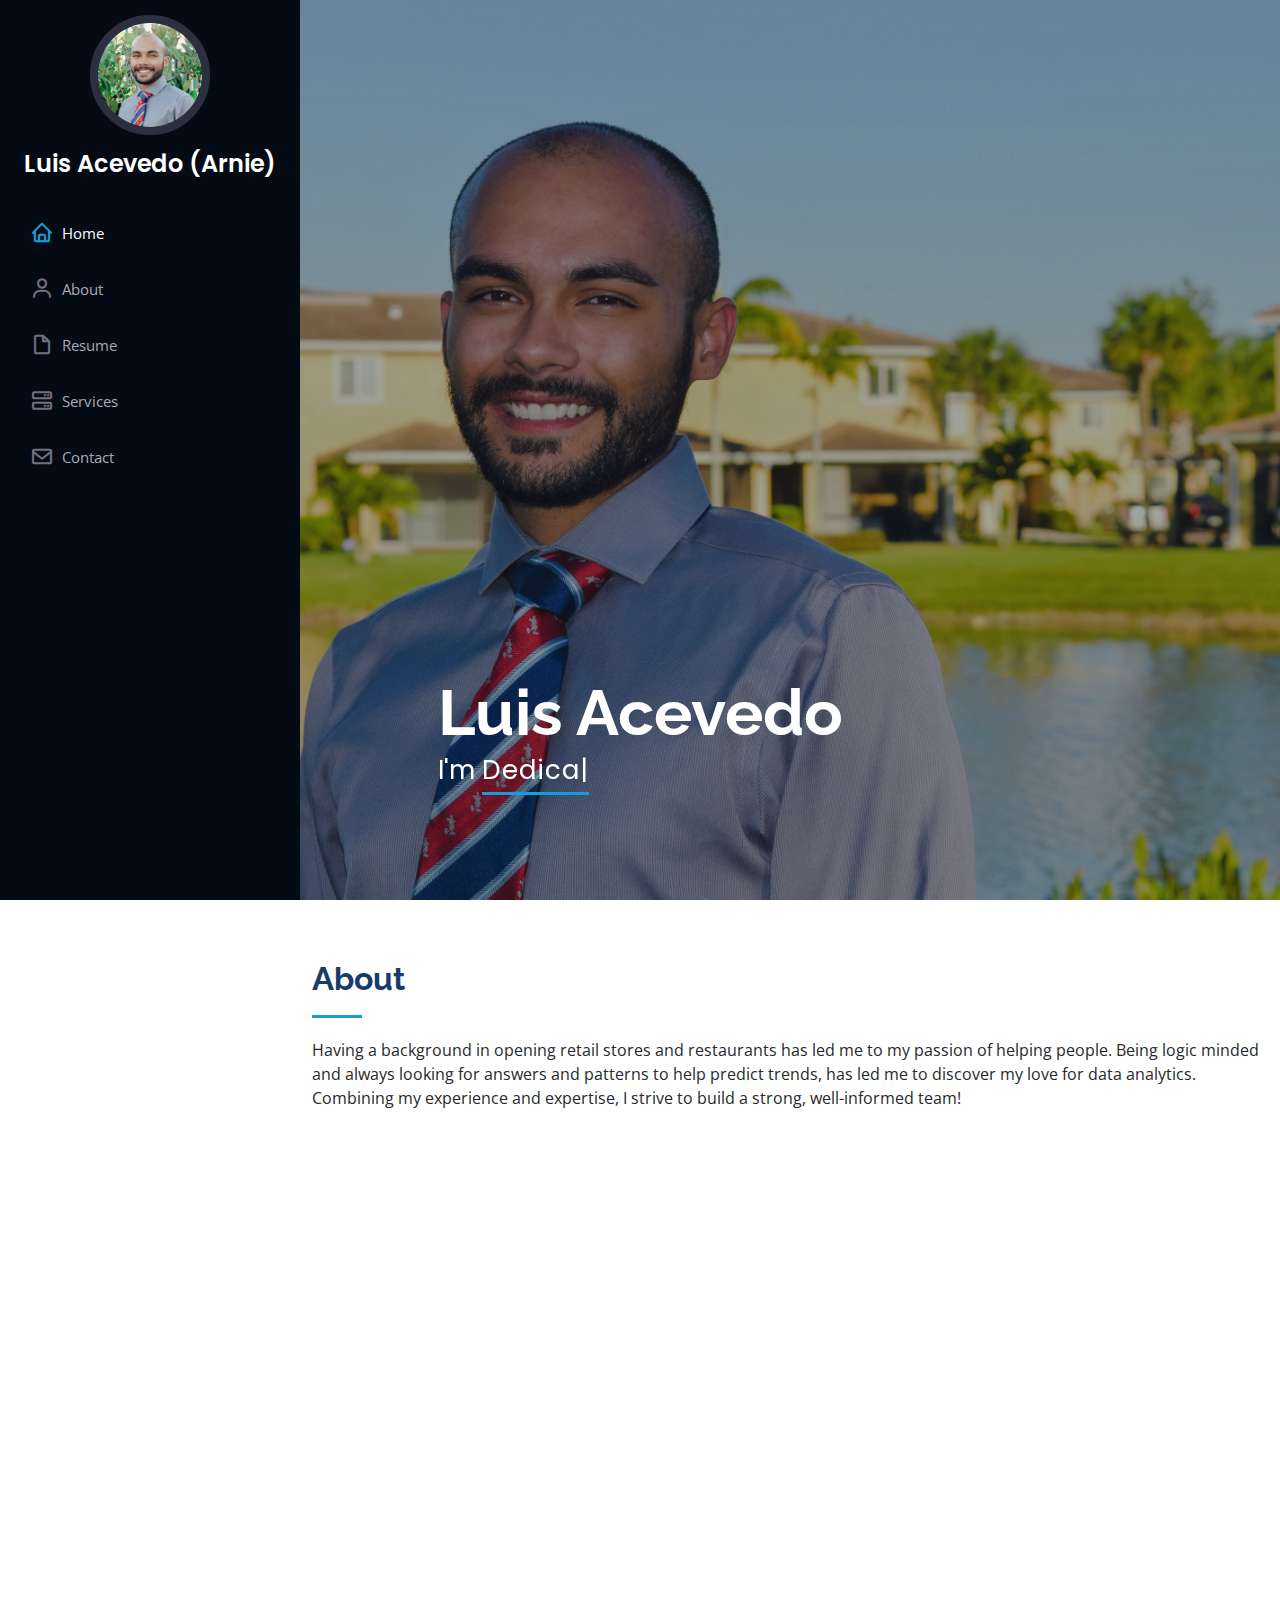
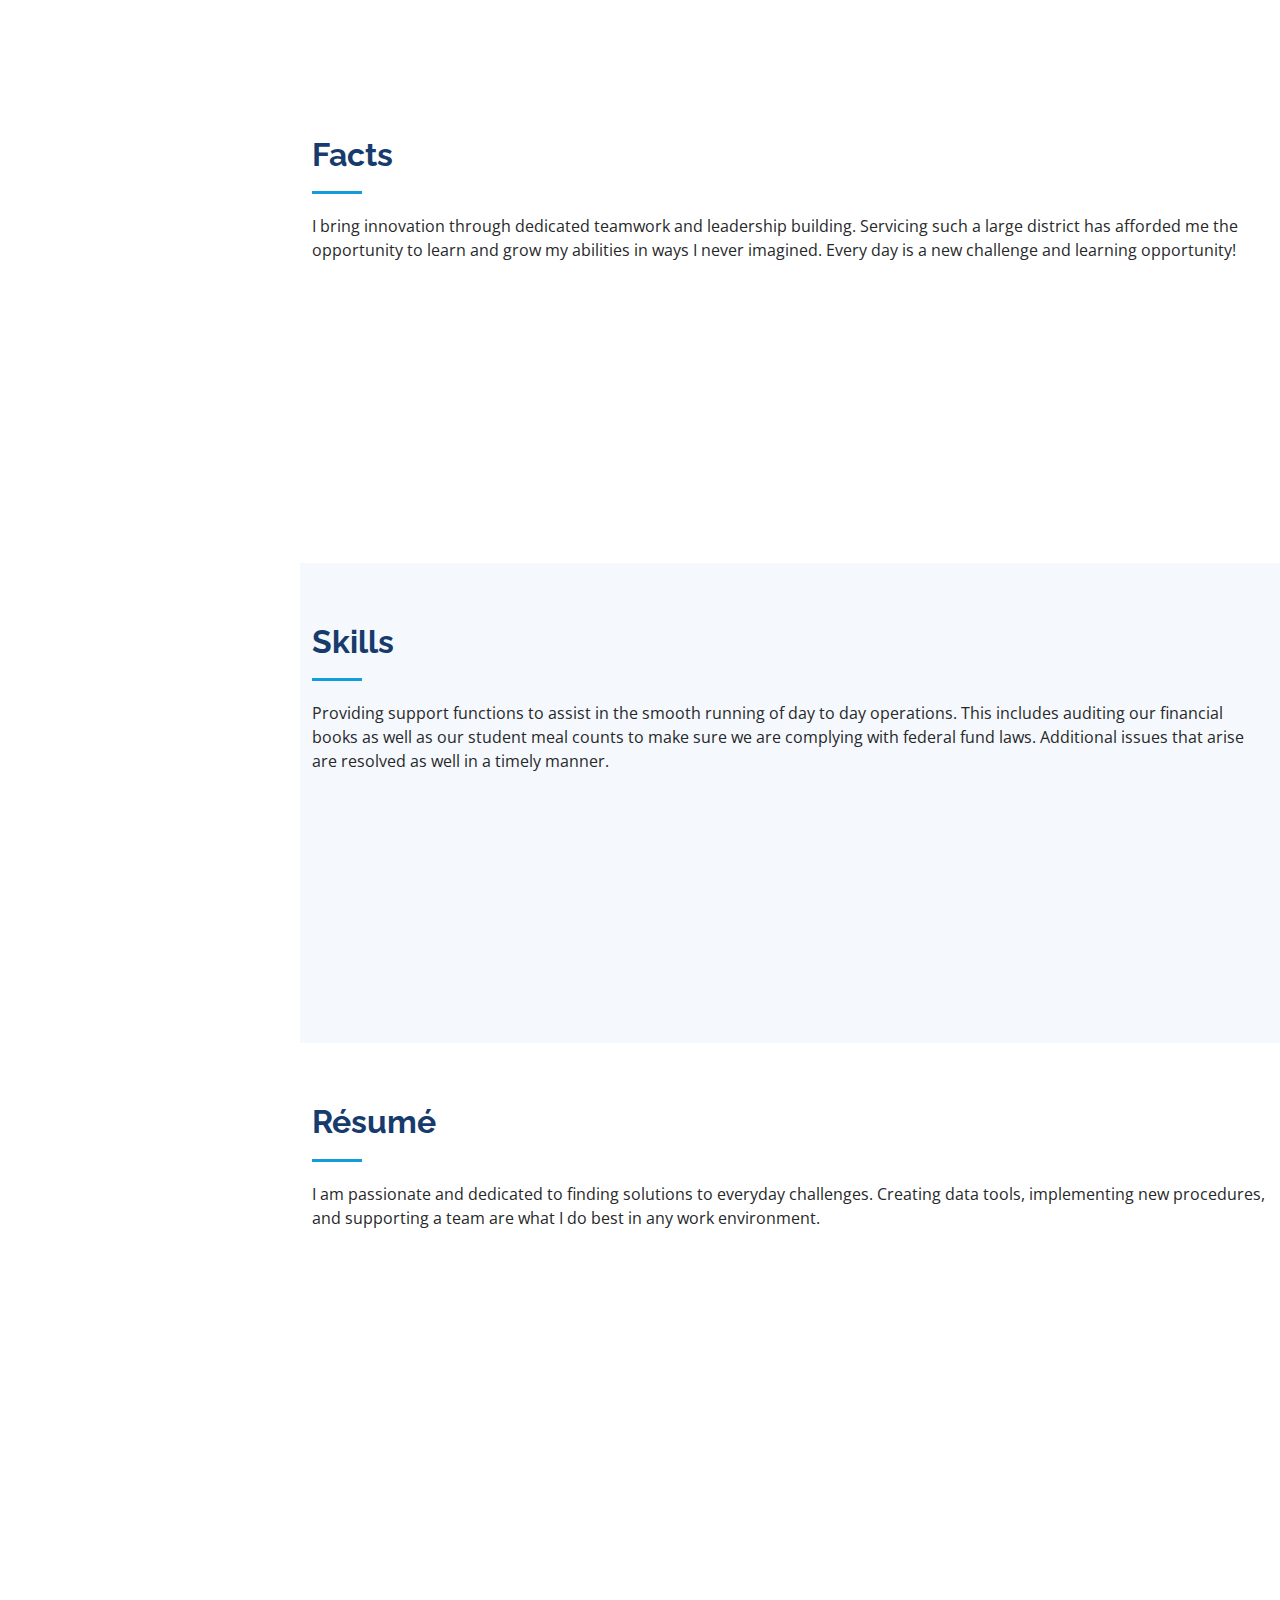
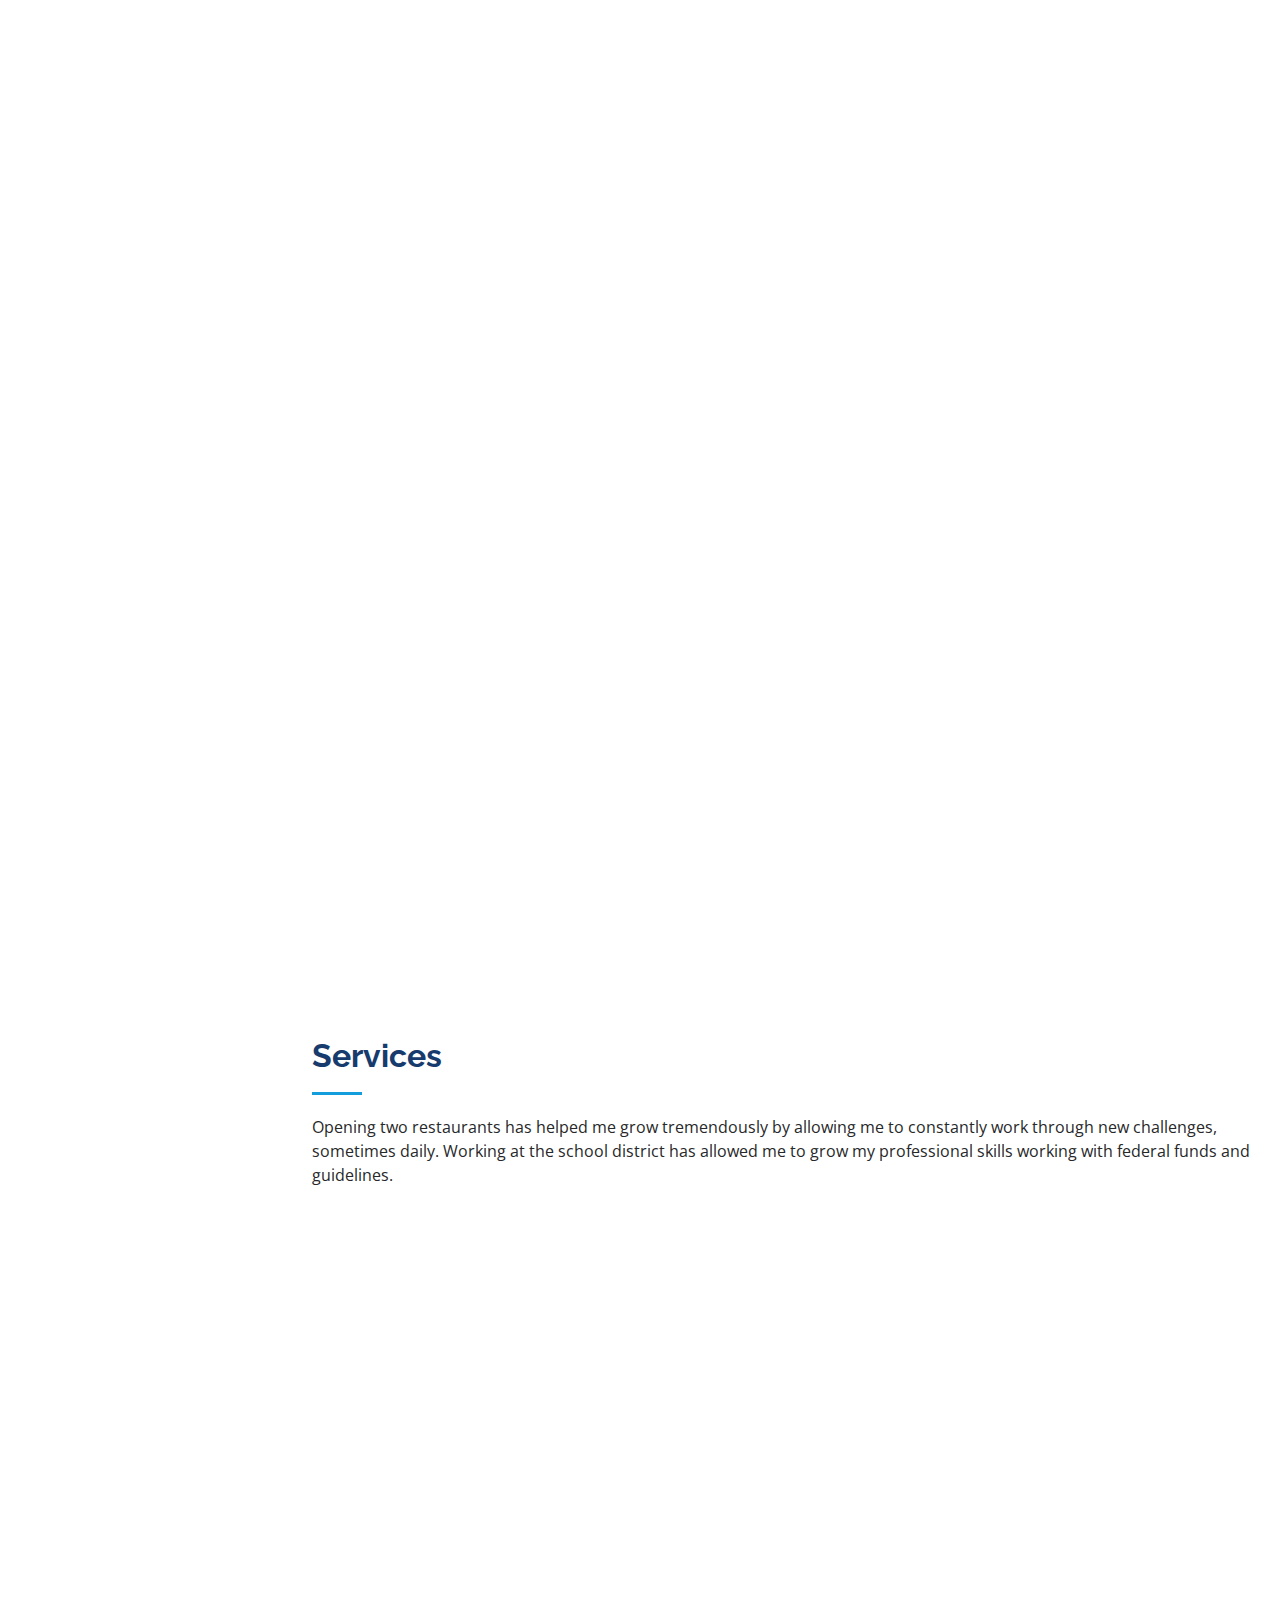
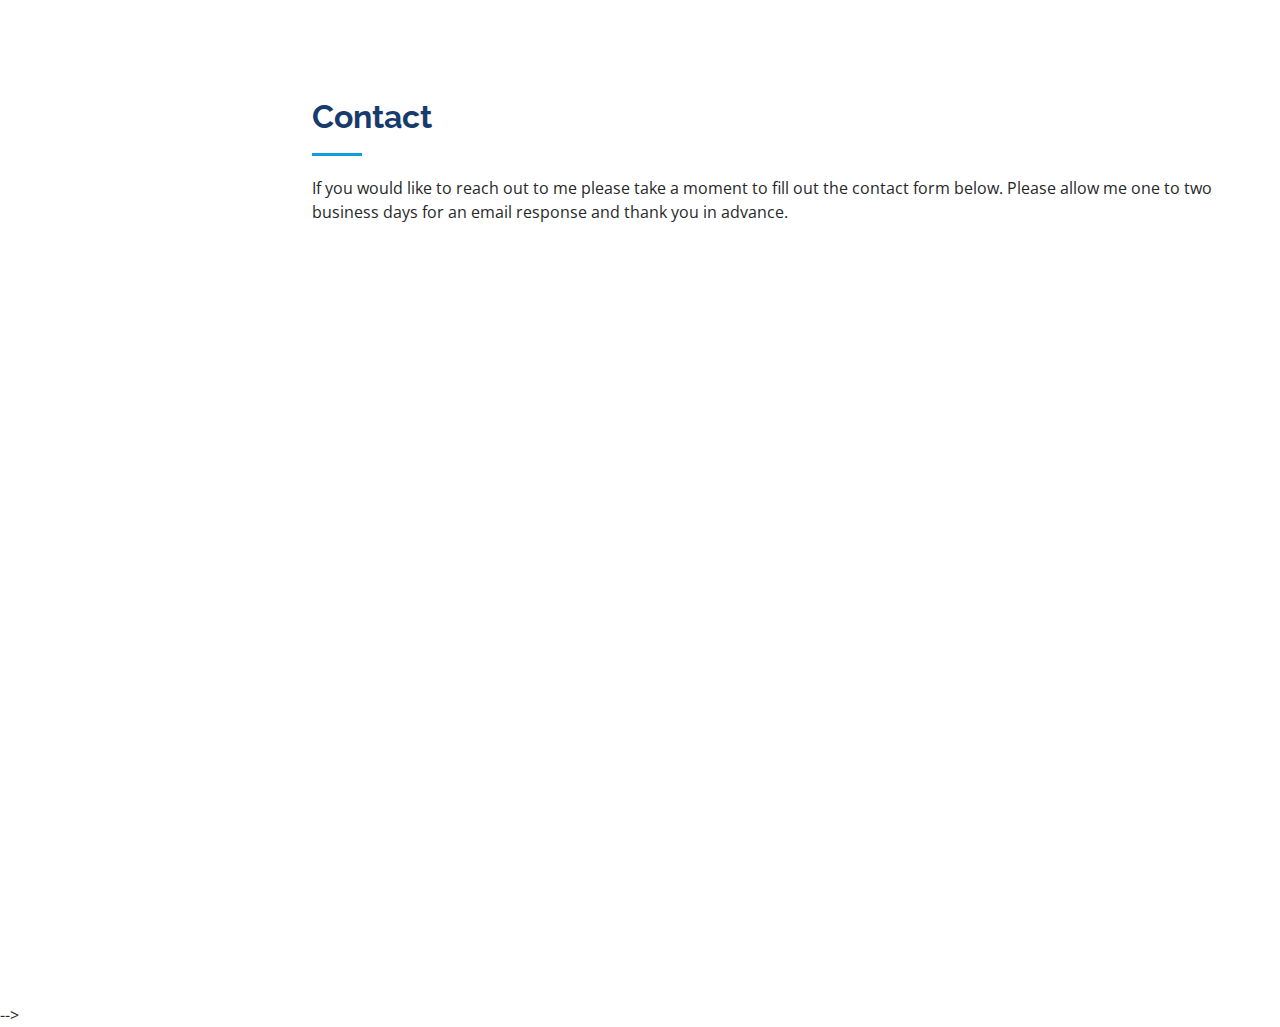
<file: index.html>
<!DOCTYPE html>
<html lang="en">

<head>
  <meta charset="utf-8">
  <meta content="width=device-width, initial-scale=1.0" name="viewport">

  <title>Arnie Acevedo Resume</title>
  <meta content="" name="description">
  <meta content="" name="keywords">

  <!-- Favicons -->
  <link href="assets/img/favicon.png" rel="icon">
  <link href="assets/img/apple-touch-icon.png" rel="apple-touch-icon">

  <!-- Google Fonts -->
  <link href="https://fonts.googleapis.com/css?family=Open+Sans:300,300i,400,400i,600,600i,700,700i|Raleway:300,300i,400,400i,500,500i,600,600i,700,700i|Poppins:300,300i,400,400i,500,500i,600,600i,700,700i" rel="stylesheet">

  <!-- Vendor CSS Files -->
  <link href="assets/vendor/aos/aos.css" rel="stylesheet">
  <link href="assets/vendor/bootstrap/css/bootstrap.min.css" rel="stylesheet">
  <link href="assets/vendor/bootstrap-icons/bootstrap-icons.css" rel="stylesheet">
  <link href="assets/vendor/boxicons/css/boxicons.min.css" rel="stylesheet">
  <link href="assets/vendor/glightbox/css/glightbox.min.css" rel="stylesheet">
  <link href="assets/vendor/swiper/swiper-bundle.min.css" rel="stylesheet">

  <!-- Template Main CSS File -->
  <link href="assets/css/style.css" rel="stylesheet">

  <!-- Calendly-->
  <!-- Calendly badge widget begin -->
  <link href="https://assets.calendly.com/assets/external/widget.css" rel="stylesheet">
  <script src="https://assets.calendly.com/assets/external/widget.js" type="text/javascript" async></script>
  <script
    type="text/javascript">window.onload = function () { Calendly.initBadgeWidget({ url: 'https://calendly.com/arnieacevedo/tutoring-session?hide_event_type_details=1&background_color=7597f0&primary_color=e80ad1', text: 'Schedule Tutoring Session', color: '#000000', textColor: '#ffffff', branding: true }); }</script>
  <!-- Calendly badge widget end -->

  <!-- =======================================================
  * Template Name: iPortfolio - v3.0.1
  * Template URL: https://bootstrapmade.com/iportfolio-bootstrap-portfolio-websites-template/
  * Author: BootstrapMade.com
  * License: https://bootstrapmade.com/license/
  ======================================================== -->
</head>

<body>

  <!-- ======= Mobile nav toggle button ======= -->
  <i class="bi bi-list mobile-nav-toggle d-xl-none"></i>

  <!-- ======= Header ======= -->
  <header id="header">
    <div class="d-flex flex-column">

      <div class="profile">
        <img src="assets/img/profile-head-edit.jpeg" alt="" class="img-fluid rounded-circle">
        <h1 class="text-light"><a href="index.html">Luis Acevedo (Arnie)</a></h1>
        <!-- <div class="social-links mt-3 text-center">
          <a href="#" class="twitter"><i class="bx bxl-twitter"></i></a>
          <a href="#" class="facebook"><i class="bx bxl-facebook"></i></a>
          <a href="#" class="instagram"><i class="bx bxl-instagram"></i></a>
          <a href="#" class="google-plus"><i class="bx bxl-skype"></i></a>
          <a href="#" class="linkedin"><i class="bx bxl-linkedin"></i></a>
        </div> -->
      </div>

      <nav id="navbar" class="nav-menu navbar">
        <ul>
          <li><a href="#hero" class="nav-link scrollto active"><i class="bx bx-home"></i> <span>Home</span></a></li>
          <li><a href="#about" class="nav-link scrollto"><i class="bx bx-user"></i> <span>About</span></a></li>
          <li><a href="#resume" class="nav-link scrollto"><i class="bx bx-file-blank"></i> <span>Resume</span></a></li>
          <!-- <li><a href="#portfolio" class="nav-link scrollto"><i class="bx bx-book-content"></i> <span>Portfolio</span></a></li> -->
          <li><a href="#services" class="nav-link scrollto"><i class="bx bx-server"></i> <span>Services</span></a></li>
          <li><a href="#contact" class="nav-link scrollto"><i class="bx bx-envelope"></i> <span>Contact</span></a></li>
        </ul>
      </nav><!-- .nav-menu -->
    </div>
  </header><!-- End Header -->

  <!-- ======= Hero Section ======= -->
  <section id="hero" class="d-flex flex-column justify-content-end align-items-center">
    <div class="hero-container" data-aos="fade-in">
      <h1>Luis Acevedo</h1>
      <p>I'm <span class="typed" data-typed-items="Dedicated, a Developer, a Freelancer, a Team Builder"></span></p>
    </div>
  </section><!-- End Hero -->

  <main id="main">

    <!-- ======= About Section ======= -->
    <section id="about" class="about">
      <div class="container">

        <div class="section-title">
          <h2>About</h2>
          <p>Having a background in opening retail stores and restaurants has led me to my passion of helping people. Being logic minded and always looking for answers and patterns to help predict trends, has led me to discover my love for data analytics. Combining my experience and expertise, I strive to build a strong, well-informed team!</p>
        </div>

        <div class="row">
          <div class="col-lg-4" data-aos="fade-right">
            <img src="assets/img/profile-head-edit.jpeg" class="img-fluid" alt="">
          </div>
          <div class="col-lg-8 pt-4 pt-lg-0 content" data-aos="fade-left">
            <h3>Bookkeeper &amp; Freelance Web Designer</h3>
            <p class="font-italic">
              Assist in the maintenance of all public school kitchen accounts, our central office, large-equipment ordering, and invoicing.
              Currently in a Data Analytic Bootcamp finishing this August, and offering basic freelance web design to help anyone get started.
            </p>
            <div class="row">
              <div class="col-lg-6">
                <ul>
                  <!-- <li><i class="bi bi-chevron-right"></i> <strong>Birthday:</strong> <span>24 August 1996</span></li> -->
                  <li><i class="bi bi-chevron-right"></i> <strong>Website:</strong> <span>luis-acevedo.github.io</span></li>
                  <li><i class="bi bi-chevron-right"></i> <strong>Phone:</strong> <span>+1 239-258-8658</span></li>
                  <li><i class="bi bi-chevron-right"></i> <strong>City:</strong> <span>Fort Myers, Florida</span></li>
                </ul>
              </div>
              <div class="col-lg-6">
                <ul>
                  <!-- <li><i class="bi bi-chevron-right"></i> <strong>Age:</strong> <span>24</span></li> -->
                  <li><i class="bi bi-chevron-right"></i> <strong>Degree:</strong> <span>UCF, Data Analytics and Visualization</span></li>
                  <li><i class="bi bi-chevron-right"></i> <strong>Email:</strong> <span>arnieacevedo1996@gmail.com</span></li>
                  <li><i class="bi bi-chevron-right"></i> <strong>Freelance:</strong> <span>Available</span></li>
                </ul>
              </div>
            </div>
            <p>
              Through dedication and perseverance I am committed to transforming your financial books into comprehensive analytic tools. With these modern data tools, you will be more informed of the financial impacts of your business decisions.
              Creating simple websites, we can draw web traffic to your business and connect social media platforms, marketplace platforms, and even scheduling platforms.
              Building a website that seamlessly integrates your current platforms and uses them efficiently lets you spend more time growing your business and clientele.
            </p>
          </div>
        </div>

      </div>
    </section><!-- End About Section -->

    <!-- ======= Facts Section ======= -->
    <section id="facts" class="facts">
      <div class="container">

        <div class="section-title">
          <h2>Facts</h2>
          <p>I bring innovation through dedicated teamwork and leadership building. Servicing such a large district has afforded me the opportunity to learn and grow my abilities in ways I never imagined. Every day is a new challenge and learning opportunity!</p>
        </div>

        <div class="row no-gutters">

          <div class="col-lg-3 col-md-6 d-md-flex align-items-md-stretch" data-aos="fade-up">
            <div class="count-box">
              <i class="bi bi-geo-alt-fill"></i>
              <span data-purecounter-start="0" data-purecounter-end="96" data-purecounter-duration="2" class="purecounter"></span>
              <p><strong>Schools Strong</strong> dedicated to feeding our students</p>
            </div>
          </div>

          <div class="col-lg-3 col-md-6 d-md-flex align-items-md-stretch" data-aos="fade-up" data-aos-delay="100">
            <div class="count-box">
              <i class="bi bi-eyeglasses"></i>
              <span data-purecounter-start="0" data-purecounter-end="526" data-purecounter-duration="1" class="purecounter"></span>
              <p><strong>Open Accounts</strong> managed weekly for invoicing</p>
            </div>
          </div>

          <div class="col-lg-3 col-md-6 d-md-flex align-items-md-stretch" data-aos="fade-up" data-aos-delay="200">
            <div class="count-box">
              <i class="bi bi-headset"></i>
              <span data-purecounter-start="0" data-purecounter-end="2000" data-purecounter-duration="1" class="purecounter"></span>
              <p><strong>Hours Of Support</strong> provided yearly for central office and schools</p>
            </div>
          </div>

          <div class="col-lg-3 col-md-6 d-md-flex align-items-md-stretch" data-aos="fade-up" data-aos-delay="300">
            <div class="count-box">
              <i class="bi bi-people"></i>
              <span data-purecounter-start="0" data-purecounter-end="800" data-purecounter-duration="1" class="purecounter"></span>
              <p><strong> Food Service</strong> workers provided with memberships and support</p>
            </div>
          </div>

        </div>

      </div>
    </section><!-- End Facts Section -->

    <!-- ======= Skills Section ======= -->
    <section id="skills" class="skills section-bg">
      <div class="container">

        <div class="section-title">
          <h2>Skills</h2>
          <p>Providing support functions to assist in the smooth running of day to day operations. This includes auditing our financial books as well as our student meal counts to make sure we are complying with federal fund laws. Additional issues that arise are resolved as well in a timely manner.</p>
        </div>

        <div class="row skills-content">

          <div class="col-lg-6" data-aos="fade-up">

            <div class="progress">
              <span class="skill">HTML <i class="val">75%</i></span>
              <div class="progress-bar-wrap">
                <div class="progress-bar" role="progressbar" aria-valuenow="75" aria-valuemin="0" aria-valuemax="100"></div>
              </div>
            </div>

            <div class="progress">
              <span class="skill">Excel VBA Scripts <i class="val">80%</i></span>
              <div class="progress-bar-wrap">
                <div class="progress-bar" role="progressbar" aria-valuenow="80" aria-valuemin="0" aria-valuemax="100"></div>
              </div>
            </div>

            <div class="progress">
              <span class="skill">Trend Analytics <i class="val">100%</i></span>
              <div class="progress-bar-wrap">
                <div class="progress-bar" role="progressbar" aria-valuenow="100" aria-valuemin="0" aria-valuemax="100"></div>
              </div>
            </div>

          </div>

          <div class="col-lg-6" data-aos="fade-up" data-aos-delay="100">

            <div class="progress">
              <span class="skill">Account Management <i class="val">90%</i></span>
              <div class="progress-bar-wrap">
                <div class="progress-bar" role="progressbar" aria-valuenow="90" aria-valuemin="0" aria-valuemax="100"></div>
              </div>
            </div>

            <div class="progress">
              <span class="skill">Invoicing/Money Allocations <i class="val">100%</i></span>
              <div class="progress-bar-wrap">
                <div class="progress-bar" role="progressbar" aria-valuenow="100" aria-valuemin="0" aria-valuemax="100"></div>
              </div>
            </div>

            <div class="progress">
              <span class="skill">Acquisition of Supplies <i class="val">100%</i></span>
              <div class="progress-bar-wrap">
                <div class="progress-bar" role="progressbar" aria-valuenow="100" aria-valuemin="0" aria-valuemax="100"></div>
              </div>
            </div>

          </div>

        </div>

      </div>
    </section><!-- End Skills Section -->

    <!-- ======= Resume Section ======= -->
    <section id="resume" class="resume">
      <div class="container">

        <div class="section-title">
          <h2>Résumé</h2>
          <p>I am passionate and dedicated to finding solutions to everyday challenges. Creating data tools, implementing new procedures, and supporting a team are what I do best in any work environment.  </p>
        </div>

        <div class="row">
          <div class="col-lg-6" data-aos="fade-up">
            <h3 class="resume-title">Sumary</h3>
            <div class="resume-item pb-0">
              <h4>Luis Acevedo</h4>
              <p><em>Innovative problem solver with 6+ years of experience in opening new stores and operations of a large school district. Support-based approach allows for more user input and a better final result.</em></p>
              <ul>
                <li>Fort Myers, FL</li>
                <li>(239) 258-8658</li>
                <li>arnieacevedo1996@gmail.com</li>
              </ul>
            </div>

            <h3 class="resume-title">Education</h3>
            <div class="resume-item">
              <h4>High School Diploma &amp; Fine Arts Degree</h4>
              <h5>2011 - 2015</h5>
              <p><em>Cypress Lake High School Center of the Arts, Fort Myers, FL</em></p>
              <p>Learned the technology side of performing arts which was a separate school curriculum on top of the normal class load. This jumpstarted my passion for technology.</p>
            </div>
            <div class="resume-item">
              <h4>Certificate of Completion in Data Analytics &amp; Visualization</h4>
              <h5>August 2021</h5>
              <p><em>University of Central Florida, Orlando, FL</em></p>
              <p>Trilogy Education Services bootcamp meant to familiarize me with the basics of data coding languages, as well as basic web design for Visualization. </p>
            </div>
          </div>
          <div class="col-lg-6" data-aos="fade-up" data-aos-delay="100">
            <h3 class="resume-title">Professional Experience</h3>
            <div class="resume-item">
              <h4>Financial Counselor</h4>
              <h5>September 2021 - Present</h5>
              <p><em>Lee Health Golisano, Fort Myers, FL </em></p>
              <ul>
                <li>Liason to local doctor's offices to facilitate retrival, verifiction, and corrections of scripts from doctor's offices. To expidite patient care and workflow.</li>
                <li>Check in patients, assist with scheduling appointments, and providing relevant information to patients about care.</li>
                <li>Created documentation for dialy deposit and reconciliation. Trained other team members on banking and patient registration process</li>
              </ul>
            </div>
            <div class="resume-item">
              <h4>Food and Nutrition Services Bookkeeper</h4>
              <h5>March 2019 - September 2021</h5>
              <p><em>The School District of Lee County Food and Nutrition Services, Fort Myers, FL </em></p>
              <ul>
                <li>Review accounts and transactions for financial integrity, accurate pricing, and compliance of federal tax laws.</li>
                <li>Assist in completion of placing orders for supplies and large-equipment through allocation of monies across our accounts.</li>
                <li>Research past expenditures for data trends to assist in writing our 60+ million dollar budget.</li>
                <li>Work closely with other supervisors to support our schools and ensure our students get fed.</li>
              </ul>
            </div>
            <div class="resume-item">
              <h4>Manager</h4>
              <h5>2016 - 2020</h5>
              <p><em>Deep Lagoon Seafood &amp; Oyster House, Naples, FL</em></p>
              <ul>
                <li>Facilitated the opening of two stores and the implementation of the reservation system.</li>
                <li>Managed and coached a 10-person team of support staff to assist in the smooth running of meal services.</li>
                <li>In charge of reservation plotting and special events to maximize guest count, profit, and productivity.</li>
                <li>Established standard protocols and training materials for the company, including shooting our corporate training videos.</li>
              </ul>
            </div>
          </div>
        </div>

      </div>
    </section>
    <!-- End Resume Section -->

    <!-- ======= Portfolio Section ======= -->
    <!-- <section id="portfolio" class="portfolio section-bg">
      <div class="container">

        <div class="section-title">
          <h2>Portfolio</h2>
          <p>Magnam dolores commodi suscipit. Necessitatibus eius consequatur ex aliquid fuga eum quidem. Sit sint consectetur velit. Quisquam quos quisquam cupiditate. Et nemo qui impedit suscipit alias ea. Quia fugiat sit in iste officiis commodi quidem hic quas.</p>
        </div>

        <div class="row" data-aos="fade-up">
          <div class="col-lg-12 d-flex justify-content-center">
            <ul id="portfolio-flters">
              <li data-filter="*" class="filter-active">All</li>
              <li data-filter=".filter-app">App</li>
              <li data-filter=".filter-card">Card</li>
              <li data-filter=".filter-web">Web</li>
            </ul>
          </div>
        </div>

        <div class="row portfolio-container" data-aos="fade-up" data-aos-delay="100">

          <div class="col-lg-4 col-md-6 portfolio-item filter-app">
            <div class="portfolio-wrap">
              <img src="assets/img/portfolio/portfolio-1.jpg" class="img-fluid" alt="">
              <div class="portfolio-links">
                <a href="assets/img/portfolio/portfolio-1.jpg" data-gallery="portfolioGallery" class="portfolio-lightbox" title="App 1"><i class="bx bx-plus"></i></a>
                <a href="portfolio-details.html" title="More Details"><i class="bx bx-link"></i></a>
              </div>
            </div>
          </div>

          <div class="col-lg-4 col-md-6 portfolio-item filter-web">
            <div class="portfolio-wrap">
              <img src="assets/img/portfolio/portfolio-2.jpg" class="img-fluid" alt="">
              <div class="portfolio-links">
                <a href="assets/img/portfolio/portfolio-2.jpg" data-gallery="portfolioGallery" class="portfolio-lightbox" title="Web 3"><i class="bx bx-plus"></i></a>
                <a href="portfolio-details.html" title="More Details"><i class="bx bx-link"></i></a>
              </div>
            </div>
          </div>

          <div class="col-lg-4 col-md-6 portfolio-item filter-app">
            <div class="portfolio-wrap">
              <img src="assets/img/portfolio/portfolio-3.jpg" class="img-fluid" alt="">
              <div class="portfolio-links">
                <a href="assets/img/portfolio/portfolio-3.jpg" data-gallery="portfolioGallery" class="portfolio-lightbox" title="App 2"><i class="bx bx-plus"></i></a>
                <a href="portfolio-details.html" title="More Details"><i class="bx bx-link"></i></a>
              </div>
            </div>
          </div> -->

          <!-- <div class="col-lg-4 col-md-6 portfolio-item filter-card">
            <div class="portfolio-wrap">
              <img src="assets/img/portfolio/portfolio-4.jpg" class="img-fluid" alt="">
              <div class="portfolio-links">
                <a href="assets/img/portfolio/portfolio-4.jpg" data-gallery="portfolioGallery" class="portfolio-lightbox" title="Card 2"><i class="bx bx-plus"></i></a>
                <a href="portfolio-details.html" title="More Details"><i class="bx bx-link"></i></a>
              </div>
            </div>
          </div>

          <div class="col-lg-4 col-md-6 portfolio-item filter-web">
            <div class="portfolio-wrap">
              <img src="assets/img/portfolio/portfolio-5.jpg" class="img-fluid" alt="">
              <div class="portfolio-links">
                <a href="assets/img/portfolio/portfolio-5.jpg" data-gallery="portfolioGallery" class="portfolio-lightbox" title="Web 2"><i class="bx bx-plus"></i></a>
                <a href="portfolio-details.html" title="More Details"><i class="bx bx-link"></i></a>
              </div>
            </div>
          </div>

          <div class="col-lg-4 col-md-6 portfolio-item filter-app">
            <div class="portfolio-wrap">
              <img src="assets/img/portfolio/portfolio-6.jpg" class="img-fluid" alt="">
              <div class="portfolio-links">
                <a href="assets/img/portfolio/portfolio-6.jpg" data-gallery="portfolioGallery" class="portfolio-lightbox" title="App 3"><i class="bx bx-plus"></i></a>
                <a href="portfolio-details.html" title="More Details"><i class="bx bx-link"></i></a>
              </div>
            </div>
          </div>

          <div class="col-lg-4 col-md-6 portfolio-item filter-card">
            <div class="portfolio-wrap">
              <img src="assets/img/portfolio/portfolio-7.jpg" class="img-fluid" alt="">
              <div class="portfolio-links">
                <a href="assets/img/portfolio/portfolio-7.jpg" data-gallery="portfolioGallery" class="portfolio-lightbox" title="Card 1"><i class="bx bx-plus"></i></a>
                <a href="portfolio-details.html" title="More Details"><i class="bx bx-link"></i></a>
              </div>
            </div>
          </div>

          <div class="col-lg-4 col-md-6 portfolio-item filter-card">
            <div class="portfolio-wrap">
              <img src="assets/img/portfolio/portfolio-8.jpg" class="img-fluid" alt="">
              <div class="portfolio-links">
                <a href="assets/img/portfolio/portfolio-8.jpg" data-gallery="portfolioGallery" class="portfolio-lightbox" title="Card 3"><i class="bx bx-plus"></i></a>
                <a href="portfolio-details.html" title="More Details"><i class="bx bx-link"></i></a>
              </div>
            </div>
          </div>

          <div class="col-lg-4 col-md-6 portfolio-item filter-web">
            <div class="portfolio-wrap">
              <img src="assets/img/portfolio/portfolio-9.jpg" class="img-fluid" alt="">
              <div class="portfolio-links">
                <a href="assets/img/portfolio/portfolio-9.jpg" data-gallery="portfolioGallery" class="portfolio-lightbox" title="Web 3"><i class="bx bx-plus"></i></a>
                <a href="portfolio-details.html" title="More Details"><i class="bx bx-link"></i></a>
              </div>
            </div>
          </div> -->

        </div>

      </div>
    </section>
    <!-- End Portfolio Section -->

    <!-- ======= Services Section ======= -->
    <section id="services" class="services">
      <div class="container">

        <div class="section-title">
          <h2>Services</h2>
          <p>Opening two restaurants has helped me grow tremendously by allowing me to constantly work through new challenges, sometimes daily. Working at the school district has allowed me to grow my professional skills working with federal funds and guidelines.</p>
        </div>

        <div class="row">
          <div class="col-lg-4 col-md-6 icon-box" data-aos="fade-up">
            <div class="icon"><i class="bi bi-calendar2-check"></i></div>
            <h4 class="title"><a href="">Consultation</a></h4>
            <p class="description">With a passion for innovation and making technology easy I believe anyone is capable of implementing data tools.</p>
          </div>
          <div class="col-lg-4 col-md-6 icon-box" data-aos="fade-up" data-aos-delay="100">
            <div class="icon"><i class="bi bi-card-checklist"></i></div>
            <h4 class="title"><a href="">Professional Services</a></h4>
            <p class="description">Having a professional résumé website, business cards, or even your own logo for a new busniess venture can give you that advantge you need.</p>
          </div>
          <div class="col-lg-4 col-md-6 icon-box" data-aos="fade-up" data-aos-delay="200">
            <div class="icon"><i class="bi bi-bar-chart"></i></div>
            <h4 class="title"><a href="">Trend Analytics</a></h4>
            <p class="description">Put the power back in your hands with complex analytics of your business and how your decisions impact it.</p>
          </div>
          <div class="col-lg-4 col-md-6 icon-box" data-aos="fade-up" data-aos-delay="300">
            <div class="icon"><i class="bi bi-binoculars"></i></div>
            <h4 class="title"><a href="">Auditing Services</a></h4>
            <p class="description">Dive into financials to ensure financial integrity as well as profit and loss.</p>
          </div>
          <div class="col-lg-4 col-md-6 icon-box" data-aos="fade-up" data-aos-delay="400">
            <div class="icon"><i class="bi bi-brightness-high"></i></div>
            <h4 class="title"><a href="">Group Think Approach</a></h4>
            <p class="description">A cooperative team is an effective team and often produces innovative solutions that benefit the whole business.</p>
          </div>
          <div class="col-lg-4 col-md-6 icon-box" data-aos="fade-up" data-aos-delay="500">
            <div class="icon"><i class="bi bi-person-lines-fill"></i></div>
            <h4 class="title"><a href="">Productivity Management</a></h4>
            <p class="description">Through delegation and time allocation your business productivity will soar.</p>
          </div>
        </div>

      </div>
    </section><!-- End Services Section -->

    <!-- ======= Testimonials Section ======= -->
    <!-- <section id="testimonials" class="testimonials section-bg">
      <div class="container">

        <div class="section-title">
          <h2>Testimonials</h2>
          <p>I have been fortunate to work with so many great mentors that I have learned a great deal from. Below are just a few of them who were gracious enough to still let me pester them.</p>
        </div>

        <div class="testimonials-slider swiper-container" data-aos="fade-up" data-aos-delay="100">
          <div class="swiper-wrapper">

            <div class="swiper-slide">
              <div class="testimonial-item" data-aos="fade-up">
                <p>
                  <i class="bx bxs-quote-alt-left quote-icon-left"></i>
                  Proin iaculis purus consequat sem cure digni ssim donec porttitora entum suscipit rhoncus. Accusantium quam, ultricies eget id, aliquam eget nibh et. Maecen aliquam, risus at semper.
                  <i class="bx bxs-quote-alt-right quote-icon-right"></i>
                </p>
                <img src="assets/img/testimonials/testimonials-1.jpg" class="testimonial-img" alt="">
                <h3>Saul Goodman</h3>
                <h4>Ceo &amp; Founder</h4>
              </div> -->
            </div><!-- End testimonial item -->

            <!-- <div class="swiper-slide">
              <div class="testimonial-item" data-aos="fade-up" data-aos-delay="100">
                <p>
                  <i class="bx bxs-quote-alt-left quote-icon-left"></i>
                  Export tempor illum tamen malis malis eram quae irure esse labore quem cillum quid cillum eram malis quorum velit fore eram velit sunt aliqua noster fugiat irure amet legam anim culpa.
                  <i class="bx bxs-quote-alt-right quote-icon-right"></i>
                </p>
                <img src="assets/img/testimonials/testimonials-2.jpg" class="testimonial-img" alt="">
                <h3>Sara Wilsson</h3>
                <h4>Designer</h4>
              </div> -->
            </div><!-- End testimonial item -->

            <!-- <div class="swiper-slide">
              <div class="testimonial-item" data-aos="fade-up" data-aos-delay="200">
                <p>
                  <i class="bx bxs-quote-alt-left quote-icon-left"></i>
                  Enim nisi quem export duis labore cillum quae magna enim sint quorum nulla quem veniam duis minim tempor labore quem eram duis noster aute amet eram fore quis sint minim.
                  <i class="bx bxs-quote-alt-right quote-icon-right"></i>
                </p>
                <img src="assets/img/testimonials/testimonials-3.jpg" class="testimonial-img" alt="">
                <h3>Jena Karlis</h3>
                <h4>Store Owner</h4>
              </div> -->
            </div><!-- End testimonial item -->

            <!-- <div class="swiper-slide">
              <div class="testimonial-item" data-aos="fade-up" data-aos-delay="300">
                <p>
                  <i class="bx bxs-quote-alt-left quote-icon-left"></i>
                  Fugiat enim eram quae cillum dolore dolor amet nulla culpa multos export minim fugiat minim velit minim dolor enim duis veniam ipsum anim magna sunt elit fore quem dolore labore illum veniam.
                  <i class="bx bxs-quote-alt-right quote-icon-right"></i>
                </p>
                <img src="assets/img/testimonials/testimonials-4.jpg" class="testimonial-img" alt="">
                <h3>Matt Brandon</h3>
                <h4>Freelancer</h4>
              </div> -->
            </div><!-- End testimonial item -->

            <!-- <div class="swiper-slide">
              <div class="testimonial-item" data-aos="fade-up" data-aos-delay="400">
                <p>
                  <i class="bx bxs-quote-alt-left quote-icon-left"></i>
                  Quis quorum aliqua sint quem legam fore sunt eram irure aliqua veniam tempor noster veniam enim culpa labore duis sunt culpa nulla illum cillum fugiat legam esse veniam culpa fore nisi cillum quid.
                  <i class="bx bxs-quote-alt-right quote-icon-right"></i>
                </p>
                <img src="assets/img/testimonials/testimonials-5.jpg" class="testimonial-img" alt="">
                <h3>John Larson</h3>
                <h4>Entrepreneur</h4>
              </div> -->
            </div><!-- End testimonial item -->

          <!-- </div>
          <div class="swiper-pagination"></div>
        </div>

      </div> -->
    </section><!-- End Testimonials Section -->

    <!-- ======= Contact Section ======= -->
    <section id="contact" class="contact">
      <div class="container">

        <div class="section-title">
          <h2>Contact</h2>
          <p>If you would like to reach out to me please take a moment to fill out the contact form below. Please allow me one to two business days for an email response and thank you in advance.  </p>
        </div>

        <div class="row" data-aos="fade-in">

          <div class="col-lg-5 d-flex align-items-stretch">
            <div class="info">
              <div class="address">
                <i class="bi bi-geo-alt"></i>
                <h4>Location:</h4>
                <p>Fort Myers, FL 33966</p>
              </div>

              <div class="email">
                <i class="bi bi-envelope"></i>
                <h4>Email:</h4>
                <p>arnieacevedo1996@gmail.com</p>
              </div>

              <div class="phone">
                <i class="bi bi-phone"></i>
                <h4>Call:</h4>
                <p>+1 (239) 258 8658</p>
              </div>

              <iframe width="100%" height="300" style="border:0" loading="lazy" allowfullscreen src="https://www.google.com/maps/embed/v1/view?zoom=11&center=26.6406%2C-81.8723&key=AIzaSyCxm9efYN-ybemvigd63W4hzlhC5WwIxgQ"></iframe>
              <!-- <iframe src="https://www.google.com/maps/embed?pb=!1m14!1m8!1m3!1d12097.433213460943!2d-74.0062269!3d40.7101282!3m2!1i1024!2i768!4f13.1!3m3!1m2!1s0x0%3A0xb89d1fe6bc499443!2sDowntown+Conference+Center!5e0!3m2!1smk!2sbg!4v1539943755621" frameborder="0" style="border:0; width: 100%; height: 290px;" allowfullscreen></iframe> -->
            </div>

          </div>

          <div class="col-lg-7 mt-5 mt-lg-0 d-flex align-items-stretch">
            <form name="gform" id="gform" enctype="text/plain"
            action="https://docs.google.com/forms/d/e/1FAIpQLSdhuDMKZxl6lNnCFHctXtU6s2n_CZwqCVjFg1r4TvcvAsLOwQ/formResponse?"
            target="hidden_iframe" onsubmit="submitted=true;">
            <div class="row">
              <div class="form-group col-md-6">
                Your Name:<br>
                <input type="text" name="entry.1533605505" id="entry.1533605505" class="form-control" required><br>
              </div>
              <div class="form-group col-md-6">
                Your Email:<br>
                <input type="text" name="entry.683228370" id="entry.683228370" class="form-control" required><br>
              </div>
            </div>
            <div class="form-group">
              Subject:<br>
              <input type="text" name="entry.1794083874" id="entry.1794083874" class="form-control" required><br>
            </div>
            <div class="form-group">
              Message:<br>
              <!-- <input type="text" name="entry.1565749702" id="entry.1565749702" class="form-control" required><br> -->
              <textarea type="text" class="form-control" name="entry.1565749702" id="entry.1565749702" rows="10" required></textarea>
            </div>
            <br>
            <input type="submit" value="Submit">
          </form>
        
          <iframe name="hidden_iframe" id="hidden_iframe" style="display:none;" onload="if(submitted) {}"></iframe>
        </div>

      </div>
    </section><!-- End Contact Section -->

  </main><!-- End #main -->

  <!-- ======= Footer ======= -->
  <!-- <footer id="footer">
    <div class="container">
      <div class="copyright">
        &copy; Copyright <strong><span>iPortfolio</span></strong>
      </div>
      <div class="credits">
        <!-- All the links in the footer should remain intact. -->
        <!-- You can delete the links only if you purchased the pro version. -->
        <!-- Licensing information: https://bootstrapmade.com/license/ -->
        <!-- Purchase the pro version with working PHP/AJAX contact form: https://bootstrapmade.com/iportfolio-bootstrap-portfolio-websites-template/ -->
        <!-- Designed by <a href="https://bootstrapmade.com/">BootstrapMade</a> -->
      </div>
    </div> -->
  </footer><!-- End  Footer -->

  <a href="#" class="back-to-top d-flex align-items-center justify-content-center"><i class="bi bi-arrow-up-short"></i></a>

  <!-- Vendor JS Files -->
  <script src="assets/vendor/aos/aos.js"></script>
  <script src="assets/vendor/bootstrap/js/bootstrap.bundle.min.js"></script>
  <script src="assets/vendor/glightbox/js/glightbox.min.js"></script>
  <script src="assets/vendor/isotope-layout/isotope.pkgd.min.js"></script>
  <script src="assets/vendor/php-email-form/validate.js"></script>
  <script src="assets/vendor/purecounter/purecounter.js"></script>
  <script src="assets/vendor/swiper/swiper-bundle.min.js"></script>
  <script src="assets/vendor/typed.js/typed.min.js"></script>
  <script src="assets/vendor/waypoints/noframework.waypoints.js"></script>

  <!-- Template Main JS File -->
  <script src="assets/js/main.js"></script>
  
  <script src="https://ajax.googleapis.com/ajax/libs/jquery/2.1.3/jquery.min.js"></script> 
   <script type="text/javascript">var submitted=false;</script>
  <script type="text/javascript">
  $('#gform').on('submit', function(e) {
  $('#gform *').fadeOut(2000);
  $('#gform').prepend('Your email has been submitted. Thank you I will get in contact with you soon.');
  });
  </script>

</body>

</html>
</file>
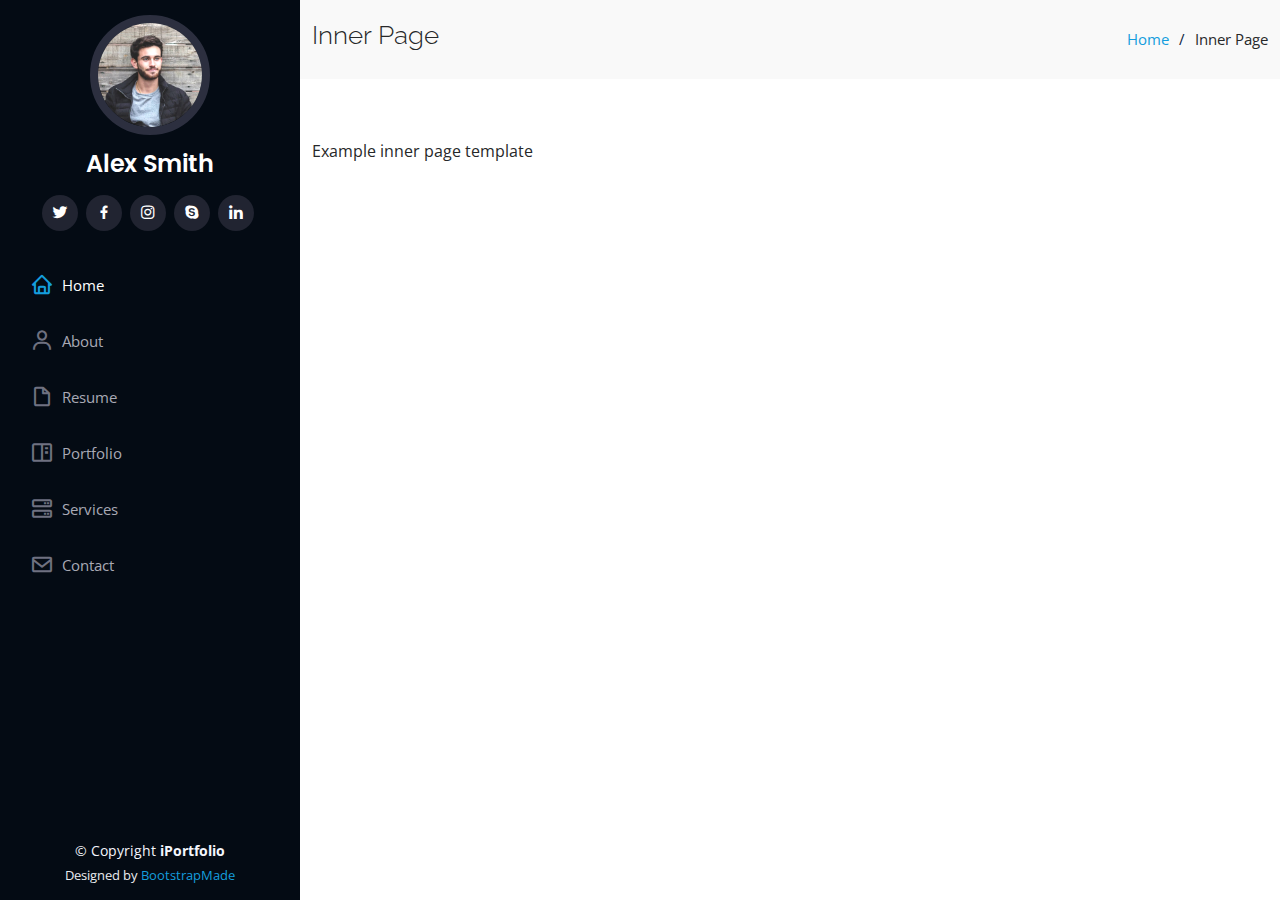
<file: inner-page.html>
<!DOCTYPE html>
<html lang="en">

<head>
  <meta charset="utf-8">
  <meta content="width=device-width, initial-scale=1.0" name="viewport">

  <title>Inner Page - iPortfolio Bootstrap Template</title>
  <meta content="" name="description">
  <meta content="" name="keywords">

  <!-- Favicons -->
  <link href="assets/img/favicon.png" rel="icon">
  <link href="assets/img/apple-touch-icon.png" rel="apple-touch-icon">

  <!-- Google Fonts -->
  <link href="https://fonts.googleapis.com/css?family=Open+Sans:300,300i,400,400i,600,600i,700,700i|Raleway:300,300i,400,400i,500,500i,600,600i,700,700i|Poppins:300,300i,400,400i,500,500i,600,600i,700,700i" rel="stylesheet">

  <!-- Vendor CSS Files -->
  <link href="assets/vendor/aos/aos.css" rel="stylesheet">
  <link href="assets/vendor/bootstrap/css/bootstrap.min.css" rel="stylesheet">
  <link href="assets/vendor/bootstrap-icons/bootstrap-icons.css" rel="stylesheet">
  <link href="assets/vendor/boxicons/css/boxicons.min.css" rel="stylesheet">
  <link href="assets/vendor/glightbox/css/glightbox.min.css" rel="stylesheet">
  <link href="assets/vendor/swiper/swiper-bundle.min.css" rel="stylesheet">

  <!-- Template Main CSS File -->
  <link href="assets/css/style.css" rel="stylesheet">

  <!-- =======================================================
  * Template Name: iPortfolio - v3.0.1
  * Template URL: https://bootstrapmade.com/iportfolio-bootstrap-portfolio-websites-template/
  * Author: BootstrapMade.com
  * License: https://bootstrapmade.com/license/
  ======================================================== -->
</head>

<body>

  <!-- ======= Mobile nav toggle button ======= -->
  <i class="bi bi-list mobile-nav-toggle d-xl-none"></i>

  <!-- ======= Header ======= -->
  <header id="header">
    <div class="d-flex flex-column">

      <div class="profile">
        <img src="assets/img/profile-img.jpg" alt="" class="img-fluid rounded-circle">
        <h1 class="text-light"><a href="index.html">Alex Smith</a></h1>
        <div class="social-links mt-3 text-center">
          <a href="#" class="twitter"><i class="bx bxl-twitter"></i></a>
          <a href="#" class="facebook"><i class="bx bxl-facebook"></i></a>
          <a href="#" class="instagram"><i class="bx bxl-instagram"></i></a>
          <a href="#" class="google-plus"><i class="bx bxl-skype"></i></a>
          <a href="#" class="linkedin"><i class="bx bxl-linkedin"></i></a>
        </div>
      </div>

      <nav id="navbar" class="nav-menu navbar">
        <ul>
          <li><a href="#hero" class="nav-link scrollto active"><i class="bx bx-home"></i> <span>Home</span></a></li>
          <li><a href="#about" class="nav-link scrollto"><i class="bx bx-user"></i> <span>About</span></a></li>
          <li><a href="#resume" class="nav-link scrollto"><i class="bx bx-file-blank"></i> <span>Resume</span></a></li>
          <li><a href="#portfolio" class="nav-link scrollto"><i class="bx bx-book-content"></i> <span>Portfolio</span></a></li>
          <li><a href="#services" class="nav-link scrollto"><i class="bx bx-server"></i> <span>Services</span></a></li>
          <li><a href="#contact" class="nav-link scrollto"><i class="bx bx-envelope"></i> <span>Contact</span></a></li>
        </ul>
      </nav><!-- .nav-menu -->
    </div>
  </header><!-- End Header -->

  <main id="main">

    <!-- ======= Breadcrumbs ======= -->
    <section class="breadcrumbs">
      <div class="container">

        <div class="d-flex justify-content-between align-items-center">
          <h2>Inner Page</h2>
          <ol>
            <li><a href="index.html">Home</a></li>
            <li>Inner Page</li>
          </ol>
        </div>

      </div>
    </section><!-- End Breadcrumbs -->

    <section class="inner-page">
      <div class="container">
        <p>
          Example inner page template
        </p>
      </div>
    </section>

  </main><!-- End #main -->

  <!-- ======= Footer ======= -->
  <footer id="footer">
    <div class="container">
      <div class="copyright">
        &copy; Copyright <strong><span>iPortfolio</span></strong>
      </div>
      <div class="credits">
        <!-- All the links in the footer should remain intact. -->
        <!-- You can delete the links only if you purchased the pro version. -->
        <!-- Licensing information: https://bootstrapmade.com/license/ -->
        <!-- Purchase the pro version with working PHP/AJAX contact form: https://bootstrapmade.com/iportfolio-bootstrap-portfolio-websites-template/ -->
        Designed by <a href="https://bootstrapmade.com/">BootstrapMade</a>
      </div>
    </div>
  </footer><!-- End  Footer -->

  <a href="#" class="back-to-top d-flex align-items-center justify-content-center"><i class="bi bi-arrow-up-short"></i></a>

  <!-- Vendor JS Files -->
  <script src="assets/vendor/aos/aos.js"></script>
  <script src="assets/vendor/bootstrap/js/bootstrap.bundle.min.js"></script>
  <script src="assets/vendor/glightbox/js/glightbox.min.js"></script>
  <script src="assets/vendor/isotope-layout/isotope.pkgd.min.js"></script>
  <script src="assets/vendor/php-email-form/validate.js"></script>
  <script src="assets/vendor/purecounter/purecounter.js"></script>
  <script src="assets/vendor/swiper/swiper-bundle.min.js"></script>
  <script src="assets/vendor/typed.js/typed.min.js"></script>
  <script src="assets/vendor/waypoints/noframework.waypoints.js"></script>

  <!-- Template Main JS File -->
  <script src="assets/js/main.js"></script>

</body>

</html>
</file>
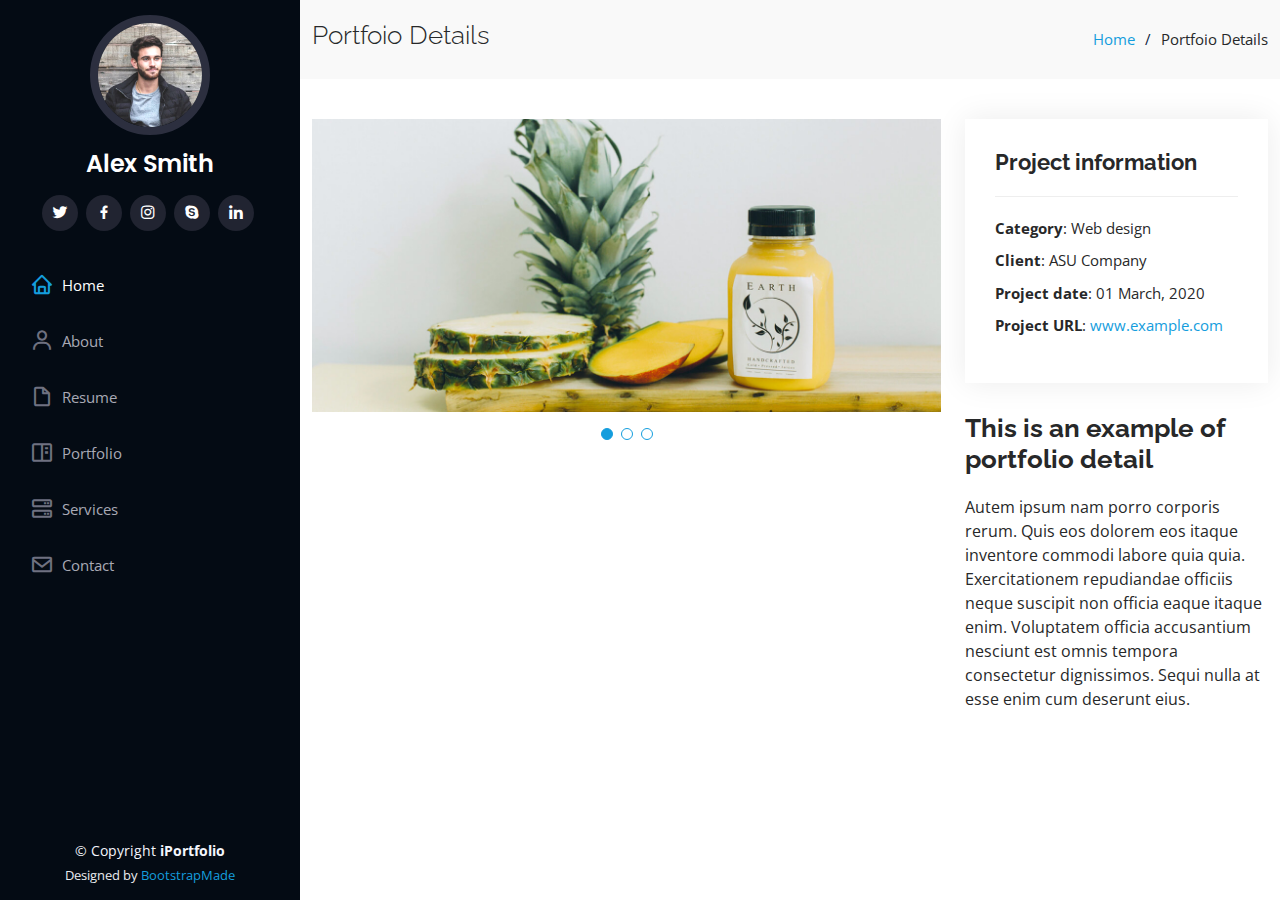
<file: portfolio-details.html>
<!DOCTYPE html>
<html lang="en">

<head>
  <meta charset="utf-8">
  <meta content="width=device-width, initial-scale=1.0" name="viewport">

  <title>Portfolio Details - iPortfolio Bootstrap Template</title>
  <meta content="" name="description">
  <meta content="" name="keywords">

  <!-- Favicons -->
  <link href="assets/img/favicon.png" rel="icon">
  <link href="assets/img/apple-touch-icon.png" rel="apple-touch-icon">

  <!-- Google Fonts -->
  <link href="https://fonts.googleapis.com/css?family=Open+Sans:300,300i,400,400i,600,600i,700,700i|Raleway:300,300i,400,400i,500,500i,600,600i,700,700i|Poppins:300,300i,400,400i,500,500i,600,600i,700,700i" rel="stylesheet">

  <!-- Vendor CSS Files -->
  <link href="assets/vendor/aos/aos.css" rel="stylesheet">
  <link href="assets/vendor/bootstrap/css/bootstrap.min.css" rel="stylesheet">
  <link href="assets/vendor/bootstrap-icons/bootstrap-icons.css" rel="stylesheet">
  <link href="assets/vendor/boxicons/css/boxicons.min.css" rel="stylesheet">
  <link href="assets/vendor/glightbox/css/glightbox.min.css" rel="stylesheet">
  <link href="assets/vendor/swiper/swiper-bundle.min.css" rel="stylesheet">

  <!-- Template Main CSS File -->
  <link href="assets/css/style.css" rel="stylesheet">

  <!-- =======================================================
  * Template Name: iPortfolio - v3.0.1
  * Template URL: https://bootstrapmade.com/iportfolio-bootstrap-portfolio-websites-template/
  * Author: BootstrapMade.com
  * License: https://bootstrapmade.com/license/
  ======================================================== -->
</head>

<body>

  <!-- ======= Mobile nav toggle button ======= -->
  <i class="bi bi-list mobile-nav-toggle d-xl-none"></i>

  <!-- ======= Header ======= -->
  <header id="header">
    <div class="d-flex flex-column">

      <div class="profile">
        <img src="assets/img/profile-img.jpg" alt="" class="img-fluid rounded-circle">
        <h1 class="text-light"><a href="index.html">Alex Smith</a></h1>
        <div class="social-links mt-3 text-center">
          <a href="#" class="twitter"><i class="bx bxl-twitter"></i></a>
          <a href="#" class="facebook"><i class="bx bxl-facebook"></i></a>
          <a href="#" class="instagram"><i class="bx bxl-instagram"></i></a>
          <a href="#" class="google-plus"><i class="bx bxl-skype"></i></a>
          <a href="#" class="linkedin"><i class="bx bxl-linkedin"></i></a>
        </div>
      </div>

      <nav id="navbar" class="nav-menu navbar">
        <ul>
          <li><a href="#hero" class="nav-link scrollto active"><i class="bx bx-home"></i> <span>Home</span></a></li>
          <li><a href="#about" class="nav-link scrollto"><i class="bx bx-user"></i> <span>About</span></a></li>
          <li><a href="#resume" class="nav-link scrollto"><i class="bx bx-file-blank"></i> <span>Resume</span></a></li>
          <li><a href="#portfolio" class="nav-link scrollto"><i class="bx bx-book-content"></i> <span>Portfolio</span></a></li>
          <li><a href="#services" class="nav-link scrollto"><i class="bx bx-server"></i> <span>Services</span></a></li>
          <li><a href="#contact" class="nav-link scrollto"><i class="bx bx-envelope"></i> <span>Contact</span></a></li>
        </ul>
      </nav><!-- .nav-menu -->
    </div>
  </header><!-- End Header -->

  <main id="main">

    <!-- ======= Breadcrumbs ======= -->
    <section id="breadcrumbs" class="breadcrumbs">
      <div class="container">

        <div class="d-flex justify-content-between align-items-center">
          <h2>Portfoio Details</h2>
          <ol>
            <li><a href="index.html">Home</a></li>
            <li>Portfoio Details</li>
          </ol>
        </div>

      </div>
    </section><!-- End Breadcrumbs -->

    <!-- ======= Portfolio Details Section ======= -->
    <section id="portfolio-details" class="portfolio-details">
      <div class="container">

        <div class="row gy-4">

          <div class="col-lg-8">
            <div class="portfolio-details-slider swiper-container">
              <div class="swiper-wrapper align-items-center">

                <div class="swiper-slide">
                  <img src="assets/img/portfolio/portfolio-details-1.jpg" alt="">
                </div>

                <div class="swiper-slide">
                  <img src="assets/img/portfolio/portfolio-details-2.jpg" alt="">
                </div>

                <div class="swiper-slide">
                  <img src="assets/img/portfolio/portfolio-details-3.jpg" alt="">
                </div>

              </div>
              <div class="swiper-pagination"></div>
            </div>
          </div>

          <div class="col-lg-4">
            <div class="portfolio-info">
              <h3>Project information</h3>
              <ul>
                <li><strong>Category</strong>: Web design</li>
                <li><strong>Client</strong>: ASU Company</li>
                <li><strong>Project date</strong>: 01 March, 2020</li>
                <li><strong>Project URL</strong>: <a href="#">www.example.com</a></li>
              </ul>
            </div>
            <div class="portfolio-description">
              <h2>This is an example of portfolio detail</h2>
              <p>
                Autem ipsum nam porro corporis rerum. Quis eos dolorem eos itaque inventore commodi labore quia quia. Exercitationem repudiandae officiis neque suscipit non officia eaque itaque enim. Voluptatem officia accusantium nesciunt est omnis tempora consectetur dignissimos. Sequi nulla at esse enim cum deserunt eius.
              </p>
            </div>
          </div>

        </div>

      </div>
    </section><!-- End Portfolio Details Section -->

  </main><!-- End #main -->

  <!-- ======= Footer ======= -->
  <footer id="footer">
    <div class="container">
      <div class="copyright">
        &copy; Copyright <strong><span>iPortfolio</span></strong>
      </div>
      <div class="credits">
        <!-- All the links in the footer should remain intact. -->
        <!-- You can delete the links only if you purchased the pro version. -->
        <!-- Licensing information: https://bootstrapmade.com/license/ -->
        <!-- Purchase the pro version with working PHP/AJAX contact form: https://bootstrapmade.com/iportfolio-bootstrap-portfolio-websites-template/ -->
        Designed by <a href="https://bootstrapmade.com/">BootstrapMade</a>
      </div>
    </div>
  </footer><!-- End  Footer -->

  <a href="#" class="back-to-top d-flex align-items-center justify-content-center"><i class="bi bi-arrow-up-short"></i></a>

  <!-- Vendor JS Files -->
  <script src="assets/vendor/aos/aos.js"></script>
  <script src="assets/vendor/bootstrap/js/bootstrap.bundle.min.js"></script>
  <script src="assets/vendor/glightbox/js/glightbox.min.js"></script>
  <script src="assets/vendor/isotope-layout/isotope.pkgd.min.js"></script>
  <script src="assets/vendor/php-email-form/validate.js"></script>
  <script src="assets/vendor/purecounter/purecounter.js"></script>
  <script src="assets/vendor/swiper/swiper-bundle.min.js"></script>
  <script src="assets/vendor/typed.js/typed.min.js"></script>
  <script src="assets/vendor/waypoints/noframework.waypoints.js"></script>

  <!-- Template Main JS File -->
  <script src="assets/js/main.js"></script>

</body>

</html>
</file>
<file: assets/css/style.css>
/**
* Template Name: iPortfolio - v3.0.1
* Template URL: https://bootstrapmade.com/iportfolio-bootstrap-portfolio-websites-template/
* Author: BootstrapMade.com
* License: https://bootstrapmade.com/license/
*/

/*--------------------------------------------------------------
# General
--------------------------------------------------------------*/
body {
  font-family: "Open Sans", sans-serif;
  color: #272829;
}

a {
  color: #149ddd;
  text-decoration: none;
}

a:hover {
  color: #37b3ed;
  text-decoration: none;
}

h1, h2, h3, h4, h5, h6 {
  font-family: "Raleway", sans-serif;
}

/*--------------------------------------------------------------
# Back to top button
--------------------------------------------------------------*/
.back-to-top {
  position: fixed;
  visibility: hidden;
  opacity: 0;
  right: 15px;
  bottom: 15px;
  z-index: 996;
  background: #149ddd;
  width: 40px;
  height: 40px;
  border-radius: 50px;
  transition: all 0.4s;
}

.back-to-top i {
  font-size: 28px;
  color: #fff;
  line-height: 0;
}

.back-to-top:hover {
  background: #2eafec;
  color: #fff;
}

.back-to-top.active {
  visibility: visible;
  opacity: 1;
}

/*--------------------------------------------------------------
# Header
--------------------------------------------------------------*/
#header {
  position: fixed;
  top: 0;
  left: 0;
  bottom: 0;
  width: 300px;
  transition: all ease-in-out 0.5s;
  z-index: 9997;
  transition: all 0.5s;
  padding: 0 15px;
  background: #040b14;
  overflow-y: auto;
}

#header .profile img {
  margin: 15px auto;
  display: block;
  width: 120px;
  border: 8px solid #2c2f3f;
}

#header .profile h1 {
  font-size: 24px;
  margin: 0;
  padding: 0;
  font-weight: 600;
  -moz-text-align-last: center;
  text-align-last: center;
  font-family: "Poppins", sans-serif;
}

#header .profile h1 a, #header .profile h1 a:hover {
  color: #fff;
  text-decoration: none;
}

#header .profile .social-links a {
  font-size: 18px;
  display: inline-block;
  background: #212431;
  color: #fff;
  line-height: 1;
  padding: 8px 0;
  margin-right: 4px;
  border-radius: 50%;
  text-align: center;
  width: 36px;
  height: 36px;
  transition: 0.3s;
}

#header .profile .social-links a:hover {
  background: #149ddd;
  color: #fff;
  text-decoration: none;
}

#main {
  margin-left: 300px;
}

@media (max-width: 1199px) {
  #header {
    left: -300px;
  }
  #main {
    margin-left: 0;
  }
}

/*--------------------------------------------------------------
# Navigation Menu
--------------------------------------------------------------*/
/* Desktop Navigation */
.nav-menu {
  padding: 30px 0 0 0;
}

.nav-menu * {
  margin: 0;
  padding: 0;
  list-style: none;
}

.nav-menu > ul > li {
  position: relative;
  white-space: nowrap;
}

.nav-menu a {
  display: flex;
  align-items: center;
  color: #a8a9b4;
  padding: 12px 15px;
  margin-bottom: 8px;
  transition: 0.3s;
  font-size: 15px;
}

.nav-menu a i {
  font-size: 24px;
  padding-right: 8px;
  color: #6f7180;
}

.nav-menu a:hover, .nav-menu .active, .nav-menu li:hover > a {
  text-decoration: none;
  color: #fff;
}

.nav-menu a:hover i, .nav-menu .active i, .nav-menu li:hover > a i {
  color: #149ddd;
}

/* Mobile Navigation */
.mobile-nav-toggle {
  position: fixed;
  right: 15px;
  top: 15px;
  z-index: 9998;
  border: 0;
  font-size: 24px;
  transition: all 0.4s;
  outline: none !important;
  background-color: #149ddd;
  color: #fff;
  width: 40px;
  height: 40px;
  display: inline-flex;
  align-items: center;
  justify-content: center;
  line-height: 0;
  border-radius: 50px;
  cursor: pointer;
}

.mobile-nav-active {
  overflow: hidden;
}

.mobile-nav-active #header {
  left: 0;
}

/*--------------------------------------------------------------
# Hero Section
--------------------------------------------------------------*/
#hero {
  width: 100%;
  height: 100vh;
  background: url('/assets/img/hero-head.jpeg') top center;
  background-size: cover;
}

#hero:before {
  content: "";
  background: rgba(5, 13, 24, 0.3);
  position: absolute;
  bottom: 0;
  top: 0;
  left: 0;
  right: 0;
  z-index: 1;
}

#hero .hero-container {
  position: relative;
  z-index: 2;
  min-width: 300px;
}

#hero h1 {
  margin: 0 0 10px 0;
  font-size: 64px;
  font-weight: 700;
  line-height: 56px;
  color: #fff;
}

#hero p {
  color: #fff;
  margin-bottom: 50px;
  font-size: 26px;
  font-family: "Poppins", sans-serif;
}

#hero p span {
  color: #fff;
  padding-bottom: 4px;
  letter-spacing: 1px;
  border-bottom: 3px solid #149ddd;
}

@media (min-width: 1024px) {
  #hero {
    background-attachment: fixed;
  }
}

@media (max-width: 768px) {
  #hero h1 {
    font-size: 28px;
    line-height: 36px;
  }
  #hero h2 {
    font-size: 18px;
    line-height: 24px;
    margin-bottom: 30px;
  }
}

/*--------------------------------------------------------------
# Sections General
--------------------------------------------------------------*/
section {
  padding: 60px 0;
  overflow: hidden;
}

.section-bg {
  background: #f5f8fd;
}

.section-title {
  padding-bottom: 30px;
}

.section-title h2 {
  font-size: 32px;
  font-weight: bold;
  margin-bottom: 20px;
  padding-bottom: 20px;
  position: relative;
  color: #173b6c;
}

.section-title h2::after {
  content: '';
  position: absolute;
  display: block;
  width: 50px;
  height: 3px;
  background: #149ddd;
  bottom: 0;
  left: 0;
}

.section-title p {
  margin-bottom: 0;
}

/*--------------------------------------------------------------
# About
--------------------------------------------------------------*/
.about .content h3 {
  font-weight: 700;
  font-size: 26px;
  color: #173b6c;
}

.about .content ul {
  list-style: none;
  padding: 0;
}

.about .content ul li {
  margin-bottom: 20px;
  display: flex;
  align-items: center;
}

.about .content ul strong {
  margin-right: 10px;
}

.about .content ul i {
  font-size: 16px;
  margin-right: 5px;
  color: #149ddd;
  line-height: 0;
}

.about .content p:last-child {
  margin-bottom: 0;
}

/*--------------------------------------------------------------
# Facts
--------------------------------------------------------------*/
.facts {
  padding-bottom: 30px;
}

.facts .count-box {
  padding: 30px;
  width: 100%;
}

.facts .count-box i {
  display: block;
  font-size: 44px;
  color: #149ddd;
  float: left;
  line-height: 0;
}

.facts .count-box span {
  font-size: 48px;
  line-height: 40px;
  display: block;
  font-weight: 700;
  color: #050d18;
  margin-left: 60px;
}

.facts .count-box p {
  padding: 15px 0 0 0;
  margin: 0 0 0 60px;
  font-family: "Raleway", sans-serif;
  font-size: 14px;
  color: #122f57;
}

.facts .count-box a {
  font-weight: 600;
  display: block;
  margin-top: 20px;
  color: #122f57;
  font-size: 15px;
  font-family: "Poppins", sans-serif;
  transition: ease-in-out 0.3s;
}

.facts .count-box a:hover {
  color: #1f5297;
}

/*--------------------------------------------------------------
# Akills
--------------------------------------------------------------*/
.skills .progress {
  height: 60px;
  display: block;
  background: none;
  border-radius: 0;
}

.skills .progress .skill {
  padding: 0;
  margin: 0 0 6px 0;
  text-transform: uppercase;
  display: block;
  font-weight: 600;
  font-family: "Poppins", sans-serif;
  color: #050d18;
}

.skills .progress .skill .val {
  float: right;
  font-style: normal;
}

.skills .progress-bar-wrap {
  background: #dce8f8;
  height: 10px;
}

.skills .progress-bar {
  width: 1px;
  height: 10px;
  transition: .9s;
  background-color: #149ddd;
}

/*--------------------------------------------------------------
# Resume
--------------------------------------------------------------*/
.resume .resume-title {
  font-size: 26px;
  font-weight: 700;
  margin-top: 20px;
  margin-bottom: 20px;
  color: #050d18;
}

.resume .resume-item {
  padding: 0 0 20px 20px;
  margin-top: -2px;
  border-left: 2px solid #1f5297;
  position: relative;
}

.resume .resume-item h4 {
  line-height: 18px;
  font-size: 18px;
  font-weight: 600;
  text-transform: uppercase;
  font-family: "Poppins", sans-serif;
  color: #050d18;
  margin-bottom: 10px;
}

.resume .resume-item h5 {
  font-size: 16px;
  background: #e4edf9;
  padding: 5px 15px;
  display: inline-block;
  font-weight: 600;
  margin-bottom: 10px;
}

.resume .resume-item ul {
  padding-left: 20px;
}

.resume .resume-item ul li {
  padding-bottom: 10px;
}

.resume .resume-item:last-child {
  padding-bottom: 0;
}

.resume .resume-item::before {
  content: "";
  position: absolute;
  width: 16px;
  height: 16px;
  border-radius: 50px;
  left: -9px;
  top: 0;
  background: #fff;
  border: 2px solid #1f5297;
}

/*--------------------------------------------------------------
# Portfolio
--------------------------------------------------------------*/
.portfolio .portfolio-item {
  margin-bottom: 30px;
}

.portfolio #portfolio-flters {
  padding: 0;
  margin: 0 auto 35px auto;
  list-style: none;
  text-align: center;
  background: #fff;
  border-radius: 50px;
  padding: 2px 15px;
}

.portfolio #portfolio-flters li {
  cursor: pointer;
  display: inline-block;
  padding: 10px 15px 8px 15px;
  font-size: 14px;
  font-weight: 600;
  line-height: 1;
  text-transform: uppercase;
  color: #272829;
  margin-bottom: 5px;
  transition: all 0.3s ease-in-out;
}

.portfolio #portfolio-flters li:hover, .portfolio #portfolio-flters li.filter-active {
  color: #149ddd;
}

.portfolio #portfolio-flters li:last-child {
  margin-right: 0;
}

.portfolio .portfolio-wrap {
  transition: 0.3s;
  position: relative;
  overflow: hidden;
  z-index: 1;
}

.portfolio .portfolio-wrap::before {
  content: "";
  background: rgba(255, 255, 255, 0.5);
  position: absolute;
  left: 0;
  right: 0;
  top: 0;
  bottom: 0;
  transition: all ease-in-out 0.3s;
  z-index: 2;
  opacity: 0;
}

.portfolio .portfolio-wrap .portfolio-links {
  opacity: 1;
  left: 0;
  right: 0;
  bottom: -60px;
  z-index: 3;
  position: absolute;
  transition: all ease-in-out 0.3s;
  display: flex;
  justify-content: center;
}

.portfolio .portfolio-wrap .portfolio-links a {
  color: #fff;
  font-size: 28px;
  text-align: center;
  background: rgba(20, 157, 221, 0.75);
  transition: 0.3s;
  width: 50%;
}

.portfolio .portfolio-wrap .portfolio-links a:hover {
  background: rgba(20, 157, 221, 0.95);
}

.portfolio .portfolio-wrap .portfolio-links a + a {
  border-left: 1px solid #37b3ed;
}

.portfolio .portfolio-wrap:hover::before {
  top: 0;
  left: 0;
  right: 0;
  bottom: 0;
  opacity: 1;
}

.portfolio .portfolio-wrap:hover .portfolio-links {
  opacity: 1;
  bottom: 0;
}

/*--------------------------------------------------------------
# Portfolio Details
--------------------------------------------------------------*/
.portfolio-details {
  padding-top: 40px;
}

.portfolio-details .portfolio-details-slider img {
  width: 100%;
}

.portfolio-details .portfolio-details-slider .swiper-pagination {
  margin-top: 20px;
  position: relative;
}

.portfolio-details .portfolio-details-slider .swiper-pagination .swiper-pagination-bullet {
  width: 12px;
  height: 12px;
  background-color: #fff;
  opacity: 1;
  border: 1px solid #149ddd;
}

.portfolio-details .portfolio-details-slider .swiper-pagination .swiper-pagination-bullet-active {
  background-color: #149ddd;
}

.portfolio-details .portfolio-info {
  padding: 30px;
  box-shadow: 0px 0 30px rgba(5, 13, 24, 0.08);
}

.portfolio-details .portfolio-info h3 {
  font-size: 22px;
  font-weight: 700;
  margin-bottom: 20px;
  padding-bottom: 20px;
  border-bottom: 1px solid #eee;
}

.portfolio-details .portfolio-info ul {
  list-style: none;
  padding: 0;
  font-size: 15px;
}

.portfolio-details .portfolio-info ul li + li {
  margin-top: 10px;
}

.portfolio-details .portfolio-description {
  padding-top: 30px;
}

.portfolio-details .portfolio-description h2 {
  font-size: 26px;
  font-weight: 700;
  margin-bottom: 20px;
}

.portfolio-details .portfolio-description p {
  padding: 0;
}

/*--------------------------------------------------------------
# Services
--------------------------------------------------------------*/
.services .icon-box {
  margin-bottom: 20px;
}

.services .icon {
  float: left;
  display: flex;
  align-items: center;
  justify-content: center;
  width: 54px;
  height: 54px;
  background: #149ddd;
  border-radius: 50%;
  transition: 0.5s;
  border: 1px solid #149ddd;
}

.services .icon i {
  color: #fff;
  font-size: 24px;
  line-height: 0;
}

.services .icon-box:hover .icon {
  background: #fff;
}

.services .icon-box:hover .icon i {
  color: #149ddd;
}

.services .title {
  margin-left: 80px;
  font-weight: 700;
  margin-bottom: 15px;
  font-size: 18px;
}

.services .title a {
  color: #343a40;
}

.services .title a:hover {
  color: #149ddd;
}

.services .description {
  margin-left: 80px;
  line-height: 24px;
  font-size: 14px;
}

/*--------------------------------------------------------------
# Testimonials
--------------------------------------------------------------*/
.testimonials .testimonial-item {
  box-sizing: content-box;
  text-align: center;
  min-height: 320px;
}

.testimonials .testimonial-item .testimonial-img {
  width: 90px;
  border-radius: 50%;
  margin: 0 auto;
}

.testimonials .testimonial-item h3 {
  font-size: 18px;
  font-weight: bold;
  margin: 10px 0 5px 0;
  color: #111;
}

.testimonials .testimonial-item h4 {
  font-size: 14px;
  color: #999;
  margin: 0;
}

.testimonials .testimonial-item .quote-icon-left, .testimonials .testimonial-item .quote-icon-right {
  color: #c3e8fa;
  font-size: 26px;
}

.testimonials .testimonial-item .quote-icon-left {
  display: inline-block;
  left: -5px;
  position: relative;
}

.testimonials .testimonial-item .quote-icon-right {
  display: inline-block;
  right: -5px;
  position: relative;
  top: 10px;
}

.testimonials .testimonial-item p {
  font-style: italic;
  margin: 0 15px 15px 15px;
  padding: 20px;
  background: #fff;
  position: relative;
  margin-bottom: 35px;
  border-radius: 6px;
  box-shadow: 0px 2px 15px rgba(0, 0, 0, 0.1);
}

.testimonials .testimonial-item p::after {
  content: "";
  width: 0;
  height: 0;
  border-top: 20px solid #fff;
  border-right: 20px solid transparent;
  border-left: 20px solid transparent;
  position: absolute;
  bottom: -20px;
  left: calc(50% - 20px);
}

.testimonials .swiper-pagination {
  margin-top: 20px;
  position: relative;
}

.testimonials .swiper-pagination .swiper-pagination-bullet {
  width: 12px;
  height: 12px;
  background-color: #fff;
  opacity: 1;
  border: 1px solid #149ddd;
}

.testimonials .swiper-pagination .swiper-pagination-bullet-active {
  background-color: #149ddd;
}

/*--------------------------------------------------------------
# Contact
--------------------------------------------------------------*/
.contact {
  padding-bottom: 130px;
}

.contact .info {
  padding: 30px;
  background: #fff;
  width: 100%;
  box-shadow: 0 0 24px 0 rgba(0, 0, 0, 0.12);
}

.contact .info i {
  font-size: 20px;
  color: #149ddd;
  float: left;
  width: 44px;
  height: 44px;
  background: #dff3fc;
  display: flex;
  justify-content: center;
  align-items: center;
  border-radius: 50px;
  transition: all 0.3s ease-in-out;
}

.contact .info h4 {
  padding: 0 0 0 60px;
  font-size: 22px;
  font-weight: 600;
  margin-bottom: 5px;
  color: #050d18;
}

.contact .info p {
  padding: 0 0 10px 60px;
  margin-bottom: 20px;
  font-size: 14px;
  color: #173b6c;
}

.contact .info .email p {
  padding-top: 5px;
}

.contact .info .social-links {
  padding-left: 60px;
}

.contact .info .social-links a {
  font-size: 18px;
  display: inline-block;
  background: #333;
  color: #fff;
  line-height: 1;
  padding: 8px 0;
  border-radius: 50%;
  text-align: center;
  width: 36px;
  height: 36px;
  transition: 0.3s;
  margin-right: 10px;
}

.contact .info .social-links a:hover {
  background: #149ddd;
  color: #fff;
}

.contact .info .email:hover i, .contact .info .address:hover i, .contact .info .phone:hover i {
  background: #149ddd;
  color: #fff;
}

.contact .php-email-form {
  width: 100%;
  padding: 30px;
  background: #fff;
  box-shadow: 0 0 24px 0 rgba(0, 0, 0, 0.12);
}

.contact .php-email-form .form-group {
  padding-bottom: 8px;
}

.contact .php-email-form .validate {
  display: none;
  color: red;
  margin: 0 0 15px 0;
  font-weight: 400;
  font-size: 13px;
}

.contact .php-email-form .error-message {
  display: none;
  color: #fff;
  background: #ed3c0d;
  text-align: left;
  padding: 15px;
  font-weight: 600;
}

.contact .php-email-form .error-message br + br {
  margin-top: 25px;
}

.contact .php-email-form .sent-message {
  display: none;
  color: #fff;
  background: #18d26e;
  text-align: center;
  padding: 15px;
  font-weight: 600;
}

.contact .php-email-form .loading {
  display: none;
  background: #fff;
  text-align: center;
  padding: 15px;
}

.contact .php-email-form .loading:before {
  content: "";
  display: inline-block;
  border-radius: 50%;
  width: 24px;
  height: 24px;
  margin: 0 10px -6px 0;
  border: 3px solid #18d26e;
  border-top-color: #eee;
  -webkit-animation: animate-loading 1s linear infinite;
  animation: animate-loading 1s linear infinite;
}

.contact .php-email-form .form-group {
  margin-bottom: 15px;
}

.contact .php-email-form label {
  padding-bottom: 8px;
}

.contact .php-email-form input, .contact .php-email-form textarea {
  border-radius: 0;
  box-shadow: none;
  font-size: 14px;
}

.contact .php-email-form input {
  height: 44px;
}

.contact .php-email-form textarea {
  padding: 10px 15px;
}

.contact .php-email-form button[type="submit"] {
  background: #149ddd;
  border: 0;
  padding: 10px 24px;
  color: #fff;
  transition: 0.4s;
  border-radius: 4px;
}

.contact .php-email-form button[type="submit"]:hover {
  background: #37b3ed;
}

@-webkit-keyframes animate-loading {
  0% {
    transform: rotate(0deg);
  }
  100% {
    transform: rotate(360deg);
  }
}

@keyframes animate-loading {
  0% {
    transform: rotate(0deg);
  }
  100% {
    transform: rotate(360deg);
  }
}

/*--------------------------------------------------------------
# Breadcrumbs
--------------------------------------------------------------*/
.breadcrumbs {
  padding: 20px 0;
  background: #f9f9f9;
}

.breadcrumbs h2 {
  font-size: 26px;
  font-weight: 300;
}

.breadcrumbs ol {
  display: flex;
  flex-wrap: wrap;
  list-style: none;
  padding: 0;
  margin: 0;
  font-size: 15px;
}

.breadcrumbs ol li + li {
  padding-left: 10px;
}

.breadcrumbs ol li + li::before {
  display: inline-block;
  padding-right: 10px;
  color: #0e2442;
  content: "/";
}

@media (max-width: 768px) {
  .breadcrumbs .d-flex {
    display: block !important;
  }
  .breadcrumbs ol {
    display: block;
  }
  .breadcrumbs ol li {
    display: inline-block;
  }
}

/*--------------------------------------------------------------
# Footer
--------------------------------------------------------------*/
#footer {
  padding: 15px;
  color: #f4f6fd;
  font-size: 14px;
  position: fixed;
  left: 0;
  bottom: 0;
  width: 300px;
  z-index: 9999;
  background: #040b14;
}

#footer .copyright {
  text-align: center;
}

#footer .credits {
  padding-top: 5px;
  text-align: center;
  font-size: 13px;
  color: #eaebf0;
}

@media (max-width: 1199px) {
  #footer {
    position: static;
    width: auto;
    padding-right: 20px 15px;
  }
}
</file>
